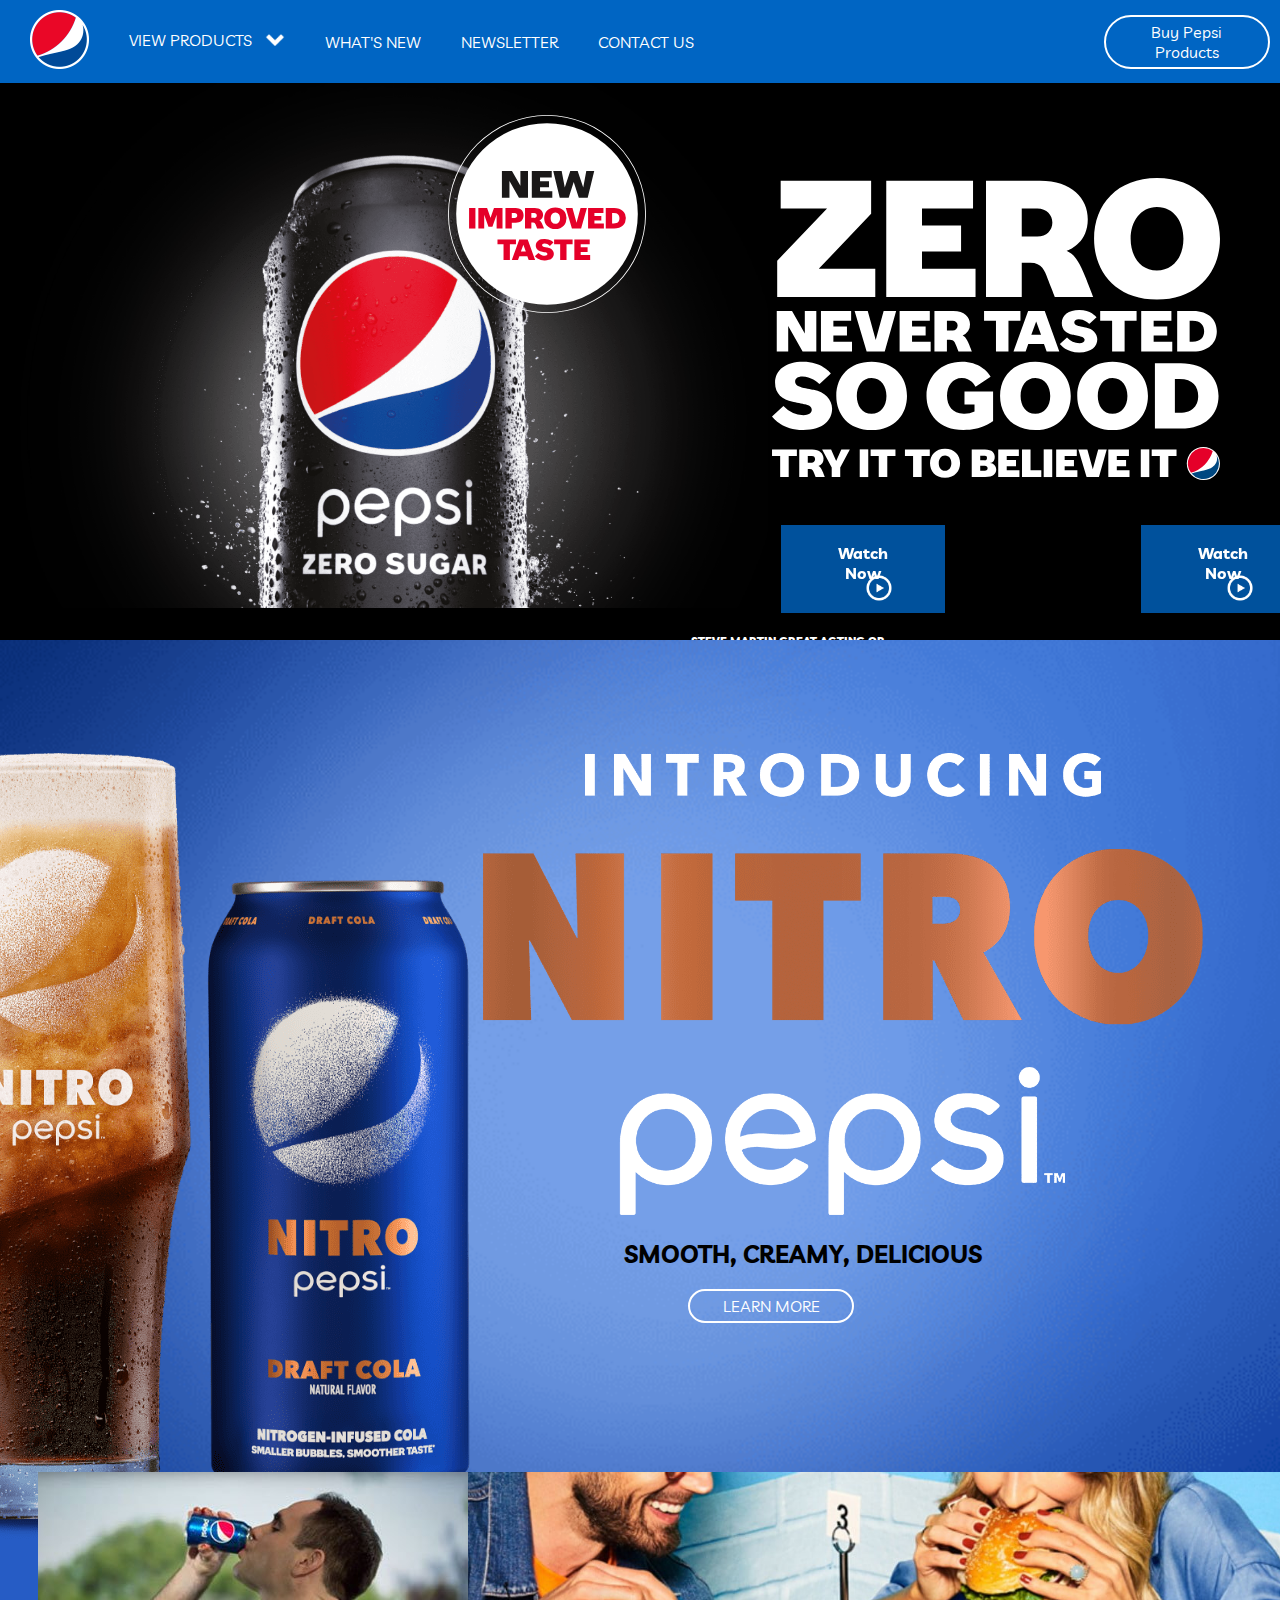
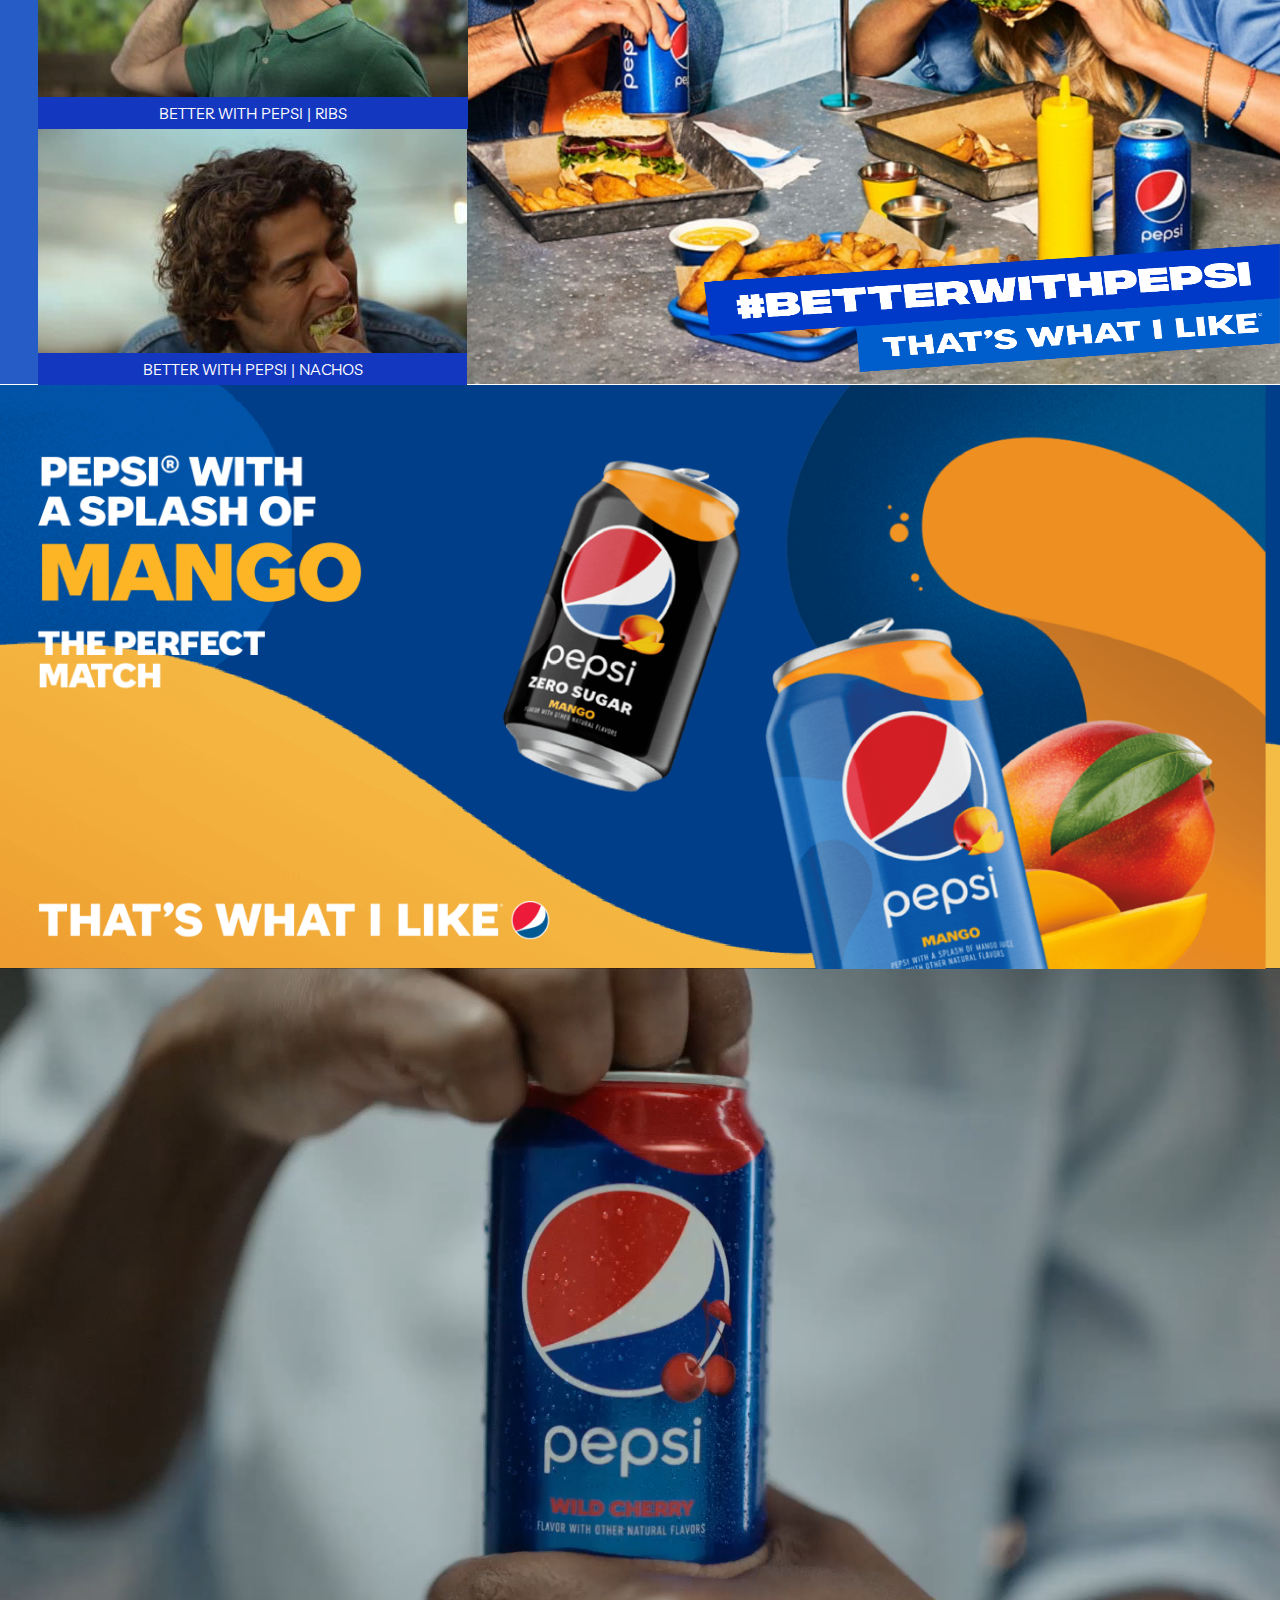
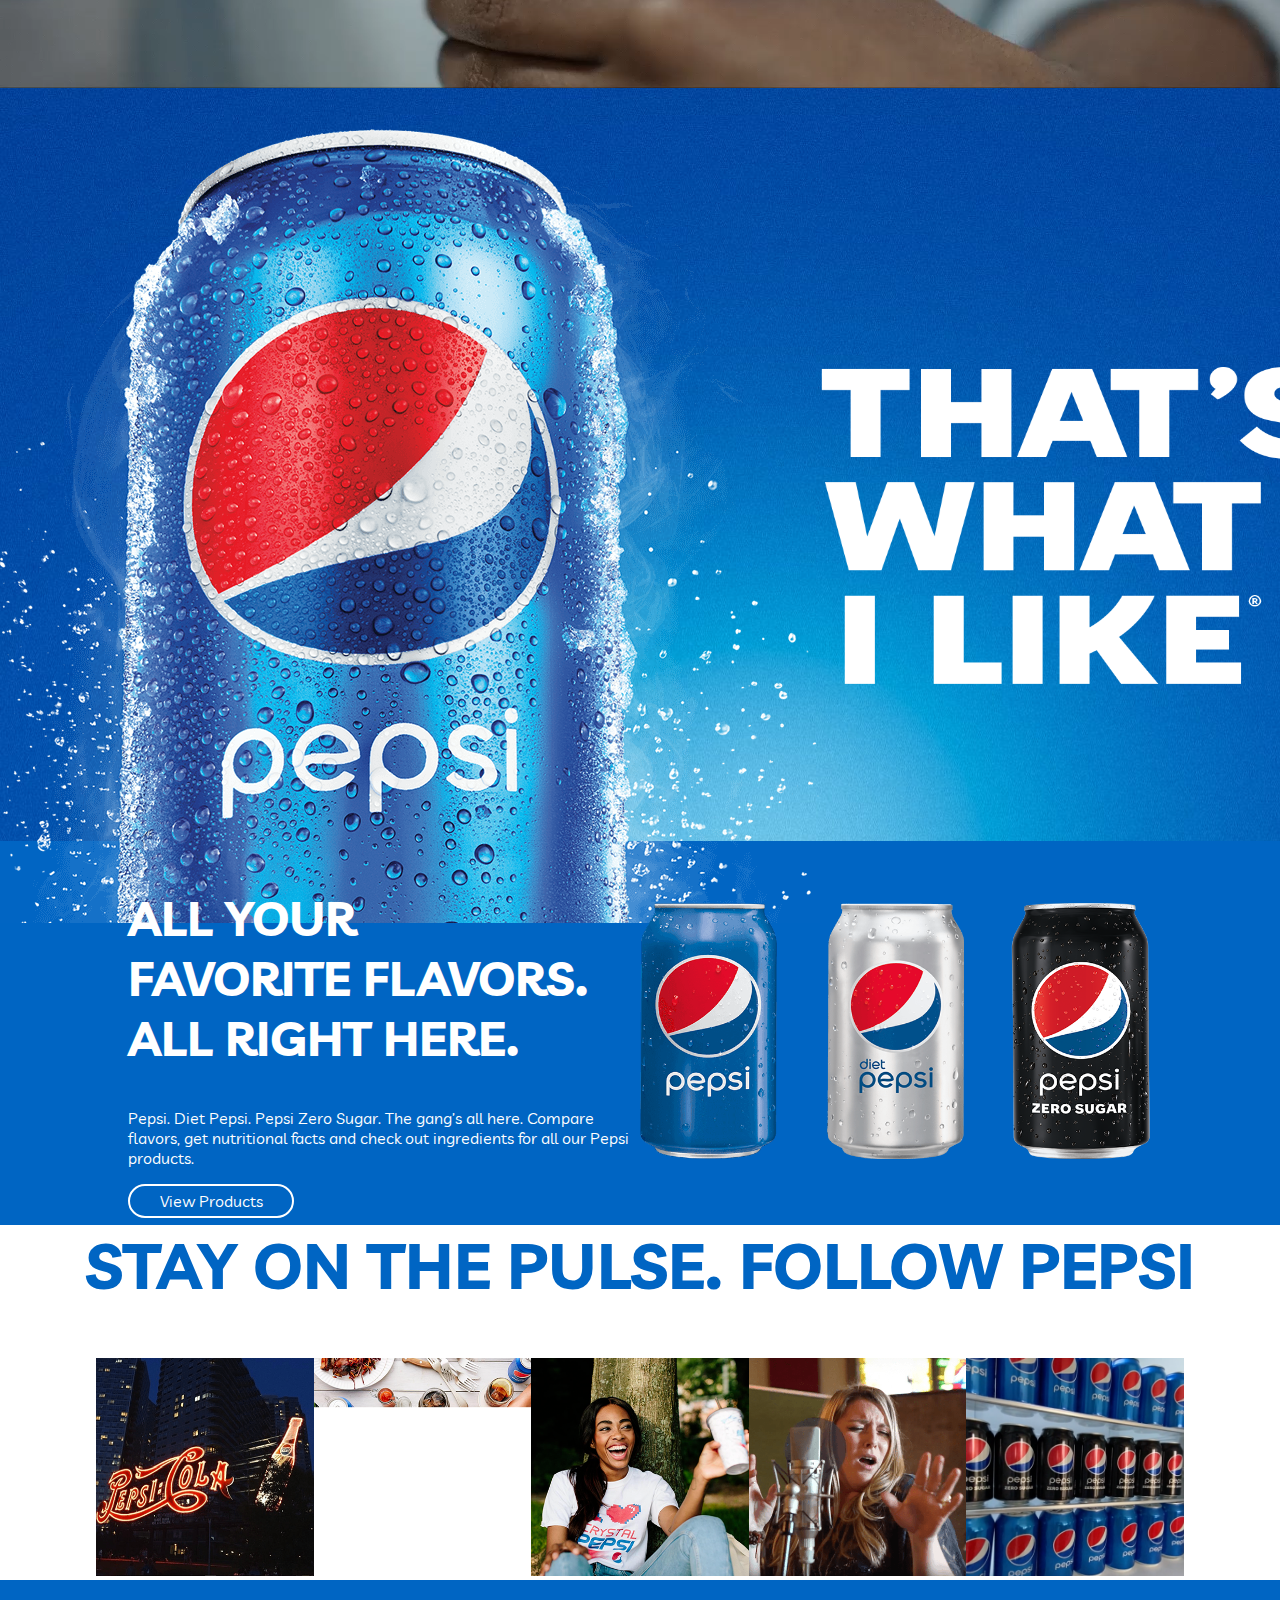
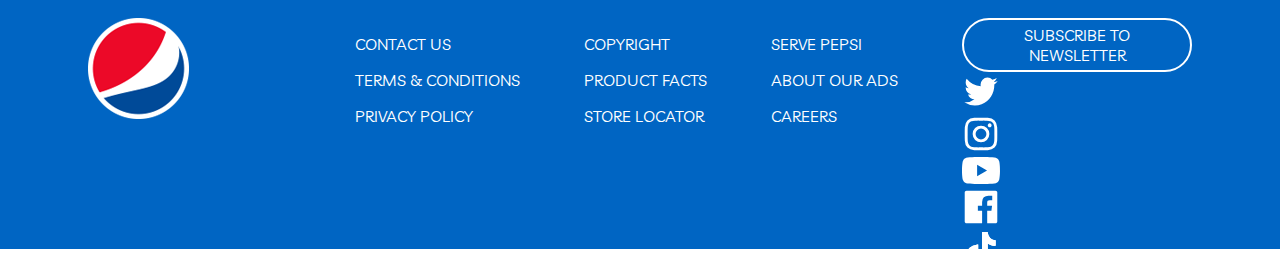
<file: index.html>
<!DOCTYPE html>
<html lang="en">

<head>
    <meta charset="UTF-8">
    <meta http-equiv="X-UA-Compatible" content="IE=edge">
    <meta name="viewport" content="width=device-width, initial-scale=1.0">
    <!--CSS-->
    <link rel="stylesheet" href="./assets/CSS/styles.css">
    <!--Favicon-->
    <link rel="shortcut icon" href="./assets/images/LOGO-pepsi.png" type="image/x-icon">

    <title>Pepsi.com</title>
</head>

<body>
    <!--Navbar-->
    <div class="MAIN_CONT">
        <div class="navbar">
            <div class="nav_left">
                <div class="nav_items nav_logo">
                    <img src="./assets/images/LOGO-pepsi.png" alt="" style="padding-left: 20px;">
                </div>
                <div class="nav-items view_product drop_btn" style="padding-left: 40px;">View Products
                    <div class="dropdwn">
                        <div class="chevron"><img class="" src="./assets/images/icons8-chevron-down-100.png" alt="">
                            <!-- <div class="drop_cont">
                                <div class="rows">
                                    <img src="./assets/images/can-pepsi.png">
                                    <img src="./assets/images/can-pepsi-zero-sugar.png">
                                    <img src="./assets/images/Diet-Pepsi-v2_12oz.png">
                                    <img src="./assets/images/nitro-pepsi.png">
                                </div>
                                <div class="row">
                                    <img src="./assets/images/nitro pepsi blue.png">
                                    <img src="./assets/images/can-pepsi-mango.png">
                                    <img src="./assets/images/can-pepsi-zero-sugar-mango.png">
                                    <img src="./assets/images/can-pepsi-cherry-v2.png">
                                </div>
                                <div class="rows">
                                    <img src="./assets/images/Diet-Pepsi-Cherry-v3_12oz.png">
                                    <img src="./assets/images/Pepsi-Zero-Wild-Cherry-12oz-refreshed-v2.png">
                                    <img src="./assets/images/can-real-sugar-reg.png">
                                    <img src="./assets/images/can-pepsi-caffeine-free.png">
                                </div>
                                <div class="rows">
                                    <img src="./assets/images/Diet-Pepsi-CaffFree-v2_12oz.png">
                                </div>
                            </div> -->
                        </div>

                    </div>
                </div>
                <div class="nav-items">What's New</div>
                <div class="nav-items"><a href="./signup.html" target="_blank">Newsletter</a></div>
                <div class="nav-items"><a href="https://contact.pepsico.com/pepsi" target="_blank">Contact Us</a></div>
                <!--The linked page is not made by me, it is the original pepsi page-->
            </div>
            <div class="nav_right">
                <button><a href="https://contact.pepsico.com/pepsi/product-locator" target="_blank">Buy Pepsi
                        Products</a></button>
                <!--The linked page is not made by me, it is the original pepsi page-->
            </div>
        </div>


        <!--Navbar ends-->
        <!--Improved taste starts-->
        <div class="promo_containers">
            <div class="promo_container_left">
                <img src="./assets/images/new-improved-taste.svg" alt="">
            </div>
            <div class="promo_container_right">
                <img src="./assets/images/headline.svg" alt="">
                <div class="try_to_believe">
                    <img src="./assets/images/try-it-to-believe-it.svg" alt="">
                </div>
            </div>
            <div class="promotion_video" style="margin-left: 60vw;">
                <iframe title="Youtube video" src="https://www.youtube.com/watch?v=adtWc_MvyzI"
                    frameborder="0"></iframe>
                <h3 class="watch_now">Watch Now</h3>
                <img src="./assets/images/icons8-play-button-circled-96.png" alt="">
                <iframe title="Youtube video" src="https://www.youtube.com/watch?v=ok38Xuc5UTE"
                    frameborder="0"></iframe>
                <h3 class="watch_now">Watch Now</h3>
                <img src="./assets/images/icons8-play-button-circled-96.png" alt="">
            </div>
            <div class="video-title v1">Steve Martin Great Acting or <span class="next n1">Great Taste</span></div>
            <div class="video-title v2">Ben Stiller Great Acting or <span class="next n2">Great Taste</span></div>

        </div>
    </div>

    <!--Improved taste ends-->
    <!--new nitro pepsi starts-->
    <div class="main_nitro">
        <div class="pepsi_nitro-full">
            <div class="pepsi_nitro_img">
                <img src="./assets/images/Nitro_Logo@3x.png" alt="">
                <h2>SMOOTH, CREAMY, DELICIOUS</h2>
                <button><a href="https://www.pepsi.com/nitro/">LEARN MORE</a></button>
            </div>
            <div class="pepsi_nitro_img">
                <img src="./assets/images/Nitro_Pepsi_CAN_Glass@2x.png" alt="">
            </div>
        </div>
    </div>

    <!--new nitro pepsi ends-->
    <!--better with pepsi starts-->
    <div class="main_better_pepsi">
        <div class="main_better">
        </div>
        <div class="main_better_left">
            <div class="ribs">
                <div class="main_better_img">
                    <img src="./assets/images/Thumbnail_2.jpg" alt="">
                </div>
                <div class="main_better_span">
                    <span>BETTER WITH PEPSI | RIBS</span>
                </div>
            </div>
            <div class="nachos">
                <div class="main_better_img">
                    <img src="./assets/images/Thumbnail.jpg" alt="">
                </div>
                <div class="main_better_span">
                    <span>BETTER WITH PEPSI | NACHOS</span>
                </div>
            </div>
        </div>
        <div class="hash_better_with_pepsi">
            <img src="./assets/images/tag-line@3x.png" alt="">
        </div>
    </div>
    <!--better with pepsi ends-->
    <!--Mango pepsi a perfect match starts-->
    <div class="main_mango">
        <div class="headlines">
            <div class="mango_headline">
                <img src="./assets/images/headline perfect match@3x.png" alt="">
            </div>
            <div class="mango_headline_mini">
                <img src="./assets/images/thats what i like@2x.png" alt="">
            </div>
        </div>
        <div class="mango_left">
            <img src="./assets/images/black and mango pepsi.png" alt="">
        </div>

    </div>
    <!--Mango pepsi a perfect match ends-->

    <!--video starts-->
    <div class="main_video">
        <video type="video/mp4" src="assets/video/PepsiWildCherry.Copier.15.mp4" autoplay="true" loop="true"
            playsinline="true" muted="true"></video>
    </div>
    <!--video ends-->
    <!--cool pepsi starts-->
    <div class="main_cool">
        <div class="main_cool_img">
            <img src="./assets/images/cold pepsi.png" alt="">
        </div>
        <div class="main_cool_headline">
            <img src="./assets/images/thats what i like.png" alt="">
        </div>
    </div>
    <!--cool pepsi ends-->
    <!--promotion product starts-->
    <div class="main_promotion">
        <div class="main_promotion_left">
            <div class="promotion_heading">
                <div class="heading_h2">
                    <h2>
                        <span>ALL YOUR</span><br>
                        <span>FAVORITE FLAVORS.</span><br>
                        <span>ALL RIGHT HERE.</span>
                    </h2>
                </div>
            </div>
            <div class="promotion_text">
                <p>Pepsi. Diet Pepsi. Pepsi Zero Sugar. The gang’s all here. Compare flavors, get nutritional facts and
                    check out ingredients for all our Pepsi products.</p>
            </div>
            <button><a href="">View Products</a></button>
        </div>
        <div class="main_promotion_right">
            <img src="./assets/images/promotion1-hero_v3.png" alt="">
        </div>
    </div>
    <!--promotion product ends-->
    <!--stay tuned starts-->
    <div class="main_stay">
        <div class="stay_heading">
            <h2>Stay on the pulse. Follow Pepsi</h2>
        </div>
        <div class="stay_social">
            <div class="stay_twitter">
                <a href="https://twitter.com/pepsi" target="_blank">
                    <img src="./assets/images/social-twitter.png" alt="">
                </a>
            </div>
            <div class="stay_fb">
                <a href="https://www.facebook.com/PepsiUS" target="_blank">
                    <img src="./assets/images/social-facebook.png" alt="">
                </a>
            </div>
            <div class="stay_insta">
                <a href="https://www.instagram.com/pepsi" target="_blank">
                    <img src="./assets/images/social-instagram.png" alt="">
                </a>
            </div>
            <div class="stay_yt">
                <a href="https://www.youtube.com/user/Pepsi" target="_blank">
                    <img src="./assets/images/social-youtube.png" alt="">
                </a>
            </div>
            <div class="stay_tiktok">
                <a href="https://www.tiktok.com/@pepsi" target="_blank">
                    <img src="./assets/images/social-tiktok.png" alt="">
                </a>
            </div>
        </div>
    </div>
    <!--stay tuned ends-->
    <!--footer starts-->
    <footer class="footer">
        <div class="final_footer">
            <div class="logo">
                <img src="./assets/images/logo-large.png" alt="">
            </div>
            <div class="all_links">
                <div class="links1">
                    <a href="https://contact.pepsico.com/pepsi" target="_blank">
                        <p>Contact Us</p>
                    </a>
                    <a href="https://contact.pepsico.com/pepsi/terms-conditions" target="_blank">
                        <p>Terms & Conditions</p>
                    </a>
                    <a href="https://contact.pepsico.com/pepsi/privacy-policy" target="_blank">
                        <p>Privacy Policy</p>
                    </a>
                </div>
                <div class="links2">
                    <a href="https://www.pepsi.com/en-us/copyright/" target="_blank">
                        <p>Copyright</p>
                    </a>
                    <a href="https://www.pepsicoproductfacts.com/" target="_blank">
                        <p>Product Facts</p>
                    </a>
                    <a href="https://contact.pepsico.com/pepsi/product-locator" target="_blank">
                        <p>Store Locator</p>
                    </a>
                </div>
                <div class="links3">
                    <a href="https://www.pepsicopartners.com/pepsico/en/USD/partner/leadgeneration" target="_blank">
                        <p>Serve Pepsi</p>
                    </a>
                    <a href="http://policy.pepsi.com/aboutads.htm" target="_blank">
                        <p>About our ads</p>
                    </a>
                    <a href="https://www.pepsifrontlinecareers.com/" target="_blank">
                        <p>Careers</p>
                    </a>
                </div>
                <div class="links4">
                        <button><a href="signup.html">SUBSCRIBE TO NEWSLETTER</a></button>
                    <div class="links4_icons">
                        <a href="https://twitter.com/pepsi" target="_blank"><img src="./assets/images/icon-twitter.svg"
                                alt=""></a>
                        <a href="https://www.instagram.com/pepsi" target="_blank"><img
                                src="./assets/images/icon-instagram.svg" alt=""></a>
                        <a href="https://www.youtube.com/user/Pepsi" target="_blank"><img
                                src="./assets/images/icon-youtube.svg" alt=""></a>
                        <a href="https://www.facebook.com/PepsiUS" target="_blank"><img
                                src="./assets/images/icon-facebook.svg" alt=""></a>
                        <a href="https://www.tiktok.com/@pepsi" target="_blank"><img
                                src="./assets/images/icon-tiktok.svg" alt=""></a>
                    </div>
                </div>
            </div>
        </div>
    </footer>




















<!--Just Newsletter(signup) page is made by me, all the remaining links are the original ones-->


</body>

</html>
</file>
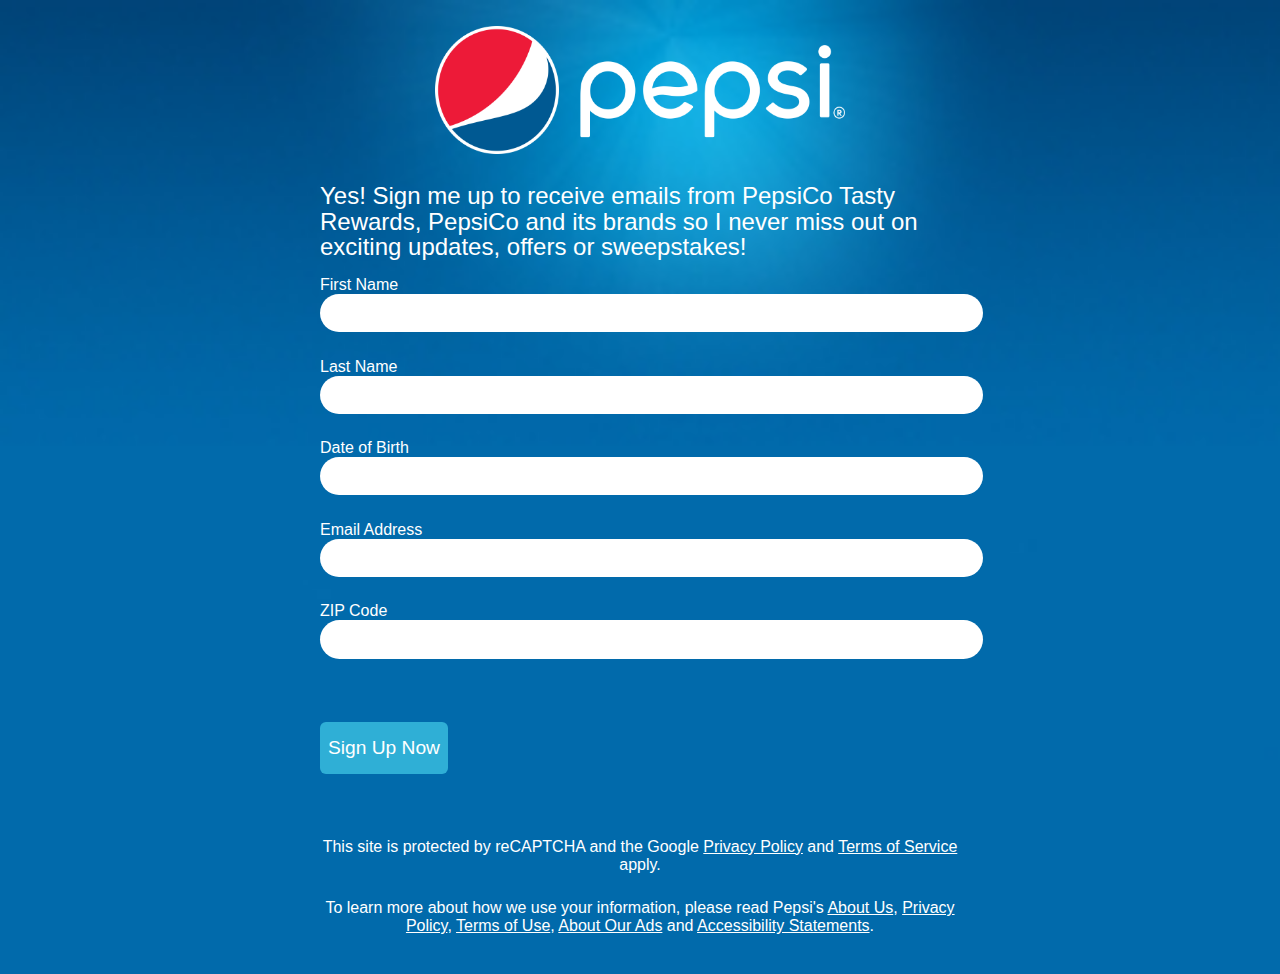
<file: signup.html>
<!DOCTYPE html>
<html lang="en">

<head>
    <meta charset="UTF-8">
    <meta http-equiv="X-UA-Compatible" content="IE=edge">
    <meta name="viewport" content="width=device-width, initial-scale=1.0">
    <link rel="stylesheet" href="./assets/CSS/signup.css">
    <link rel="shortcut icon" href="./assets/images/LOGO-pepsi.png" type="image/x-icon">
    <title>Pepsi Email Signup</title>
</head>

<body>
    <div class="main">
        <!--header starts-->
        <header>
            <div class="logo">
                <img src="./assets/images/pepsi full logo.png" alt="">
            </div>
        </header>
        <!--header ends-->
        <!--form starts-->
        <div class="form">
            <form action="">
                <fieldset>
                    <legend class="form_legend">
                        <h1>
                            Yes! Sign me up to receive emails from PepsiCo Tasty Rewards, PepsiCo and its brands so I
                            never
                            miss out on exciting updates, offers or sweepstakes!</h1>
                    </legend>
                    <div class="fields">
                        <label for="firstname">First Name</label>
                        <input type="text" name="firstname" required="required" maxlength="50">
                    </div>
                    <div class="fields">
                        <label for="lastname">Last Name</label>
                        <input type="text" name="lastname" required="required" maxlength="50">
                    </div>
                    <div class="fields">
                        <label for="birth">Date of Birth</label>
                        <input type="text" name="birth" required="required" maxlength="50">
                    </div>
                    <div class="fields">
                        <label for="email">Email Address</label>
                        <input type="text" name="email" required="required" maxlength="50">
                    </div>
                    <div class="fields">
                        <label for="zip">ZIP Code</label>
                        <input type="text" name="zip" required="required" maxlength="50">
                    </div>

                    <div class="btn">
                        <button>Sign Up Now</button>
                    </div>
                </fieldset>
            </form>
        </div>
        <!--form ends-->
        <!--footer starts-->
        <div class="footer">
            <footer>
                <p>This site is protected by reCAPTCHA and the Google <a
                        href="https://policies.google.com/privacy">Privacy Policy</a> and <a
                        href="https://policies.google.com/terms">Terms of Service</a> apply.</p>
                <p>To learn more about how we use your information, please read Pepsi's <a
                        href="https://contact.pepsico.com/pepsi/about-us">About Us</a>, <a
                        href="https://contact.pepsico.com/pepsi/privacy-policy">Privacy Policy</a>, <a
                        href="https://contact.pepsico.com/pepsi/terms-conditions">Terms of Use</a>, <a
                        href="https://contact.pepsico.com/pepsi/about-our-ads">About Our Ads</a> and <a
                        href="https://contact.pepsico.com/pepsi/accessibility-statement">Accessibility Statements</a>.
                </p>
            </footer>
        </div>
    </div>
</body>

</html>
</file>
<file: assets/CSS/styles.css>
@import url('https://fonts.googleapis.com/css2?family=Livvic:wght@900&display=swap');

body {
    margin: 0;
    font-family: 'Livvic', Helvetica Neue, Helvetica, Arial, sans-serif;
}

.MAIN_CONT {
    width: 100%;
    height: 50vw;
    overflow: hidden;
}

.navbar {
    display: flex;
    align-items: center;
    justify-content: space-between;
    flex-direction: row;
    flex-wrap: wrap;
    align-content: center;
    text-transform: uppercase;
    background-color: #0065c3;
    padding: 10px;
    color: #fff;
}

.nav_left {
    display: flex;
    align-items: center;
    flex-direction: row;
    flex-wrap: wrap;
}

.nav_logo:hover {
    transition: 1s ease-in-out;
    transform: rotate(361deg);
}

.view_product {
    display: flex;
}

.nav-items .chevron {
    margin-left: 1vw;
}

.nav-items .chevron img {
    width: 20px;
    height: 20px;
}

.nav-items {
    padding-left: 40px;
    cursor: pointer;
}

.nav-items a {
    text-decoration: none;
    color: #fff;
}

.nav-items:hover {
    color: rgb(195, 0, 0);
}

.nav-items a:hover {
    color: rgb(195, 0, 0);
}

.nav_right button {
    cursor: pointer;
    border: 2px solid #fff;
    background-color: transparent;
    border-radius: 30px;
    width: 13vw;
    padding: 5px 20px;
    font-family: 'Livvic', Helvetica Neue, Helvetica, Arial, sans-serif;
    font-size: 1em;
}

.nav_right button a {
    text-decoration: none;
    color: #fff;
}

.nav_right button:hover {
    background-color: #fff;
}

.nav_right button a:hover {
    color: #0065c3;
}

.nav_right button:active {
    color: #0065c3;
    background-color: #000;
}

/*dropdown*/
/* .dropdwn {
    position: relative;
    display: inline-block;
}

.drop_btn {
    border: none;
    cursor: pointer;
}

.drop_cont {
    position: absolute;
    top: 100%;
    left: 0;
    background-color: #f9f9f9;
    width: 4000px;
    z-index: 1;
    display: none;
}

.dropdwn:hover .drop_cont {
    display: flex;
}

.rows {
    display: flex;
    flex-wrap: wrap;
}

.rows img {
    width: 100vw;
    height: 300vw;
    margin-bottom: 10px;
}

 */
/*==================Navbar completed=========================*/

/*Improved taste starts*/
.promo_containers {
    background-color: #000;
}

.promo_container_left {
    width: 60vw;
    display: inline-block;
    background-image: url(../images/pepsi-bg.png);
    height: 41vw;
    background-repeat: no-repeat;
    background-size: auto 118%;
    background-position: 1vw -75px;
    overflow: hidden;
}

.promo_container_left img {
    display: block;
    position: absolute;
    left: 35vw;
    top: 9vw;
}

.promo_container_right {
    display: inline-block;

}

.promo_container_right img {
    position: relative;
    width: 35vw;
    top: 3vw;
    padding-bottom: 13vw;
}

.promo_container_right .try_to_believe {
    margin-top: -12vw;
}

.promotion_video {
    position: relative;
    display: flex;
    justify-content: space-evenly;
}

.promotion_video iframe {
    width: 13vw;
    height: 8vw;
    margin-top: -8vw;
}

.watch_now {
    position: relative;
    left: -12vw;
    top: -8vw;
    background-color: rgba(0, 101, 195, .8);
    height: 4vw;
    padding: 18px 57px;
    text-align: center;
    width: 5vw;
    color: #fff;
    font-size: 16px;
}

.promotion_video img {
    position: relative;
    top: -3vw;
    width: 30px;
    height: 30px;
    left: -18.3vw;
}

.promo_containers .video-title {
    display: inline;
    color: #fff;
    overflow: hidden;
    text-transform: uppercase;
    font-size: .7rem;
    font-weight: 900;
    cursor: pointer;
    text-align: center;
}

.promo_containers .next {
    display: flex;
}

.promo_containers .v1,
.n1 {
    margin-left: 54vw;
}

.promo_containers .v1 {
    position: relative;
    top: -8vw;
}

.promo_containers .n1 {
    margin-left: 57vw;

}

.promo_containers .v2,
.n2 {
    margin-left: 80.5vw;
}

.promo_containers .v2 {
    position: relative;
    top: -10.2vw;
}

.promo_containers .n2 {
    margin-left: 83.5vw;

}

/*Improved taste ends*/

/*New nitro pepsi starts */
.main_nitro {
    background-image: url(../images/blue\ bg.png);
    background-repeat: no-repeat;
    background-position: 50% center;
    background-size: cover;
    width: 100%;
    height: 65vw;
    display: flex;
    flex-direction: column;
    flex-wrap: nowrap;
    justify-content: center;
}

.main_nitro .pepsi_nitro-full {
    display: flex;
    flex-direction: row-reverse;
    margin-top: 15vw;
    margin-right: 6vw;
    /* padding: 7vw 0 4vw 0; */
}

.main_nitro .pepsi_nitro-full .pepsi_nitro_img {
    display: block;
}

.main_nitro .pepsi_nitro-full h2 {
    display: block;
    font-size: 1.5em;
    margin-left: 11vw;
    font-weight: bold;
}

.pepsi_nitro_img button {
    cursor: pointer;
    border: 2px solid #fff;
    background-color: transparent;
    border-radius: 30px;
    width: 13vw;
    padding: 5px 20px;
    font-family: 'Livvic', Helvetica Neue, Helvetica, Arial, sans-serif;
    font-size: 1em;
    margin-left: 16vw;
}

.pepsi_nitro-full button a {
    text-decoration: none;
    color: #fff;
}

.pepsi_nitro-full button:hover {
    background-color: #fff;
}

.pepsi_nitro-full a:hover {
    color: #0065c3;
}

.pepsi_nitro-full button:active {
    color: #0065c3;
    background-color: #000;
}

/*Completed*/


/*Better with pepsi starts*/
.main_better_pepsi {
    background-color: #265cc5;
    width: 100%;
    height: 40vw;
}

.main_better {
    background-image: url('../images/PEP_BWP_D.jpg');
    background-size: cover;
    width: 65%;
    height: 40vw;
    background-position: center;
    float: right;
}

.main_better_left {
    display: flex;
    flex-wrap: wrap;
    margin-left: 3vw;
}

.main_better_left .ribs {
    height: 20vw;
}

.main_better_left .main_better_span {
    display: flex;
    position: relative;
    background-color: #1437bf;
    color: #fff;
    height: 2.5vw;
    margin-top: -1vw;
    align-items: center;
    justify-content: center;
}

.hash_better_with_pepsi {
    display: flex;
    float: right;
    margin-top: -11vw;
}

.hash_better_with_pepsi img {
    height: 10vw;
    width: 45vw;
}

/*Better with pepsi ends*/

/*Mango pepsi a perfect match starts*/
.main_mango {
    display: flex;
    background-color: #003e89;
    position: relative;
    width: 100%;
    height: 45.55vw;
    background-image: url('../images/blue\ yellow.png');
    background-repeat: no-repeat;
    background-position: center bottom;
    background-size: auto 50vw;
}

.main_mango .headlines {
    margin-left: 3vw;
    margin-top: 5vw;
}

.main_mango .headlines .mango_headline img {
    height: 20vw;
}

.main_mango .headlines .mango_headline_mini img {
    height: 3vw;
    margin-top: 15vw;
}

.mango_left img {
    width: 59.9vw;
    margin-left: -5vw;
}

/*Mango pepsi a perfect match ends*/
/*video starts*/
.main_video video {
    width: 100%;
    margin-bottom: -2vw;
}

/*video ends*/

/*cool pepsi starts*/
.main_cool {
    background-color: #004ca7;
    background-image: url('../images/blue\ gradient.jpg');
    height: 52vw;
    display: flex;
    padding-top: 10vw;
    align-items: center;
    justify-content: center;
}

.main_cool .main_cool_headline img {
    width: 40vw;
    height: 25vw;

}

/*cool pepsi ends*/
/*Promotion products start*/
.main_promotion {
    display: flex;
    align-items: center;
    justify-content: center;
    background-image: url('../images/dark\ blue\ gradient.png');
    height: 30vw;
    margin-top: -1.5vw;
}

.main_promotion .main_promotion_left {
    color: #fff;
    width: 40%;
}

.main_promotion .main_promotion_left .promotion_heading .heading_h2 {
    font-size: 2em;
}

.main_promotion .main_promotion_right img {
    width: 40vw;
    height: 20vw;
}

.main_promotion_left button {
    cursor: pointer;
    border: 2px solid #fff;
    background-color: transparent;
    border-radius: 30px;
    width: 13vw;
    padding: 5px 20px;
    font-family: 'Livvic', Helvetica Neue, Helvetica, Arial, sans-serif;
    font-size: 1em;
}

.main_promotion_left button a {
    text-decoration: none;
    color: #fff;
}

.main_promotion_left button:hover {
    background-color: #fff;
}

.main_promotion_left button a:hover {
    color: #0065c3;
}

.main_promotion_left button:active {
    color: #0065c3;
    background-color: #000;
}

/*Promotion products ends*/
/*stay tuned starts*/
.main_stay {
    margin-top: 0;
}

.stay_heading h2 {
    margin-top: 0;
    color: #0065c3;
    text-transform: uppercase;
    font-size: 4em;
    text-align: center;
}

.stay_social {
    display: flex;
    align-items: center;
    justify-content: center;
    margin-top: 0;
}

.stay_social img {
    width: 17vw;
    height: 17vw;
}

.stay_social img:hover {
    transition: 1s;
    transform: rotate(10deg);
    opacity: .5;
}


/*stay tuned ends*/
/*footer starts*/
footer {
    background-color: #0065c3;
}

.final_footer {
    height: 18vw;
    display: flex;
    justify-content: center;
    padding-top: 3vw;
}

.logo {
    margin-right: 13vw;
}

.logo:hover {
    transition: 1s;
    transform: rotate(361deg);
}

.all_links {
    display: flex;
}

.all_links a {
    text-transform: uppercase;
    color: #fff;
    text-decoration: none;
}

.links4 {
    display: flex;
    flex-direction: column;
}

.links4 .links4_icons {
    width: 3vw;
    height: 3vw;
}

.links1,
.links2,
.links3 {
    display: block;
    margin-right: 5vw;
}

.links1 a:hover,
.links2 a:hover,
.links3 a:hover {
    transition: .1s;
    opacity: .5;
}

.links4 button {
    cursor: pointer;
    border: 2px solid #fff;
    background-color: transparent;
    border-radius: 30px;
    width: 18vw;
    padding: 5px 20px;
    font-family: 'Livvic', Helvetica Neue, Helvetica, Arial, sans-serif;
    font-size: 1em;
}

.links4 button a {
    text-decoration: none;
    color: #fff;
}

.links4 button:hover {
    background-color: #fff;
}

.links4 button a:hover {
    color: #0065c3;
}

.links4 button:active {
    color: #0065c3;
    background-color: #000;
}
/*END*/
</file>
<file: assets/CSS/signup.css>
* {
    margin: 0;
    padding: 0;
    font-family: 'Lato', sans-serif;
    font-weight: 400;
}

.main {
    background-image: url('../images/blob\ blue.jpg');
    background-repeat: no-repeat;
    background-size: cover;
    display: flex;
    align-items: center;
    justify-content: center;
    flex-direction: column;
}
/*header starts*/
header {
    display: flex;
    align-items: center;
    justify-content: center;
    padding: 2vw;
}

.logo img {
    width: 32vw;
    height: 10vw;
}
/*header ends*/
/*form starts*/
.form {
    width: 50vw;
}

fieldset {
    margin: 0;
    padding: 0;
    border: 0;
}

.form_legend {
    margin: 0 auto 1rem !important;
}

.form_legend h1 {
    color: #fff;
    font-size: x-large;
    line-height: 2vw;
}

.fields {
    display: block;
    margin-bottom: 2vw;
}

.fields label {
    color: #fff;
    display: block;
    font-size: 1.25vw;
}

.fields input {
    border-radius: 1.75rem;
    border: none;
    padding: .9vw;
    width: 100%;
}

.fields input:active {
    border: black;
    border-width: 2px;
}

.btn button {
    background-color: #2fafd6;
    border: none;
    border-radius: 6px;
    cursor: pointer;
    height: 4vw;
    width: 10vw;
    color: #fff;
    font-size: larger;
    margin-top: 3vw;
    /* margin-bottom: 10vw; */
}

.btn button:hover {
    background-color: #005cb4;
}
/*form ends*/

/*footer starts*/
.footer {
    display: flex;
    align-items: center;
    justify-content: center;
    padding: 5vw 25vw 1vw;
}

.footer p {
    text-align: center;
    color: #fff;
    margin-bottom: 2vw;
}

.footer a{
    color: #fff;
    text-decoration: underline;
}
/*END*/
</file>
